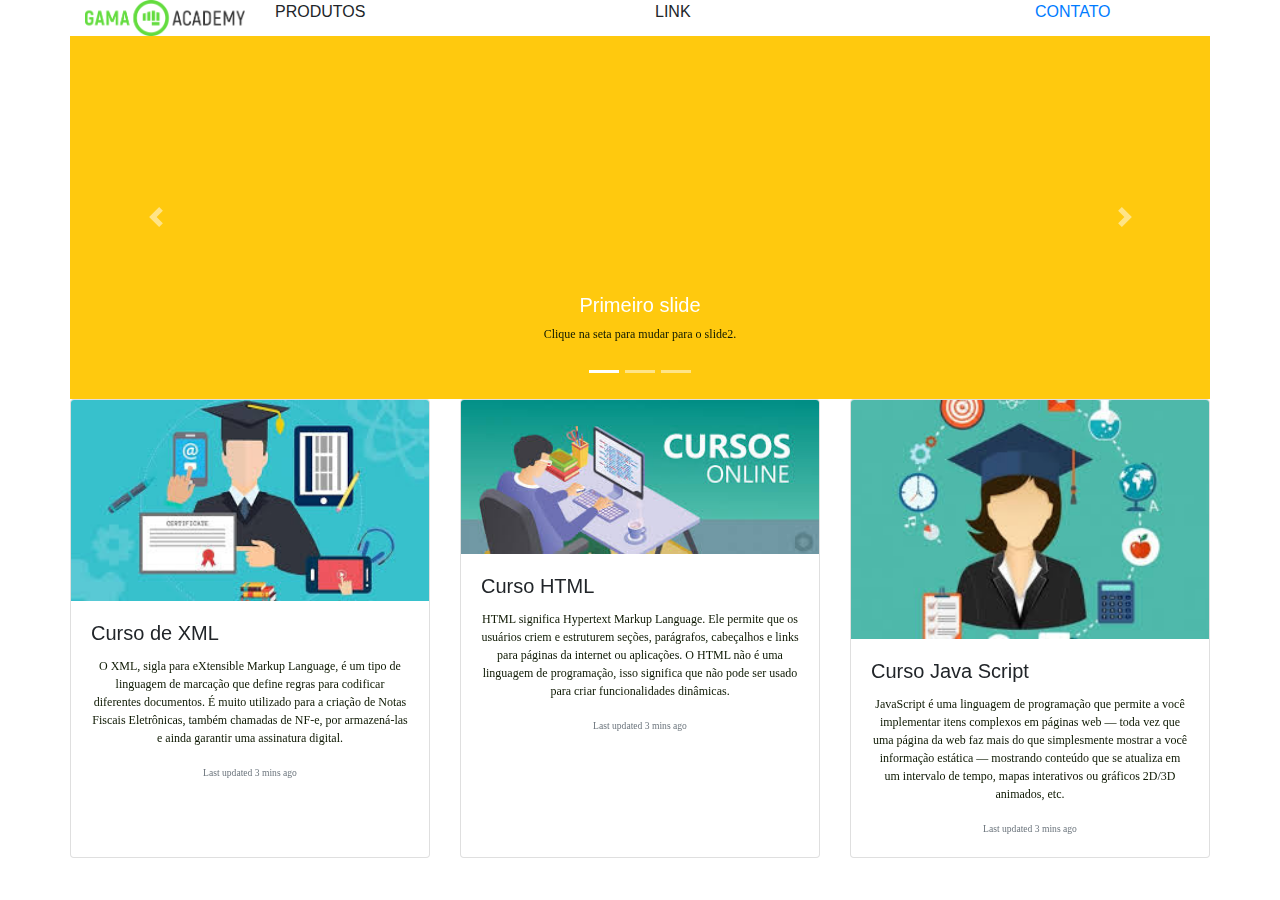
<file: html/bootstrap.html>
<!DOCTYPE html>
<html lang="en">
<head>
    <meta charset="UTF-8">
    <meta name="viewport" content="width=device-width, initial-scale=1.0">
    <title>Gama Academy - BootStrap</title>

    <!---cahamda do arquivo css interno nosso-->
    <link rel="stylesheet" href="..\css\estilos.css">


<!---Chamada do arquivo de bootstrap css-->
<link rel="stylesheet" href="https://stackpath.bootstrapcdn.com/bootstrap/4.4.1/css/bootstrap.min.css" integrity="sha384-Vkoo8x4CGsO3+Hhxv8T/Q5PaXtkKtu6ug5TOeNV6gBiFeWPGFN9MuhOf23Q9Ifjh" crossorigin="anonymous">

<!---chamado do arquivo de bootstrap Java Script-->
<script src="https://code.jquery.com/jquery-3.4.1.slim.min.js" integrity="sha384-J6qa4849blE2+poT4WnyKhv5vZF5SrPo0iEjwBvKU7imGFAV0wwj1yYfoRSJoZ+n" crossorigin="anonymous"></script>
<script src="https://cdn.jsdelivr.net/npm/popper.js@1.16.0/dist/umd/popper.min.js" integrity="sha384-Q6E9RHvbIyZFJoft+2mJbHaEWldlvI9IOYy5n3zV9zzTtmI3UksdQRVvoxMfooAo" crossorigin="anonymous"></script>
<script src="https://stackpath.bootstrapcdn.com/bootstrap/4.4.1/js/bootstrap.min.js" integrity="sha384-wfSDF2E50Y2D1uUdj0O3uMBJnjuUD4Ih7YwaYd1iqfktj0Uod8GCExl3Og8ifwB6" crossorigin="anonymous"></script>


</head>
<body>
<div class="container">
    <div class="row">
        <div class="col-lg-2 col-md-2 col-sm-3 div1"><img src="..\imagens\logo.png" width="100%"></div>
        <div class="col-lg-4 col-md-6 col-sm-3 div2">PRODUTOS</div>
        <div class="col-lg-4 col-md-2 col-sm-3 div3">LINK</div>
        <div class="col-lg-2 col-md-2 col-sm-3 div4"><a href="..\html\bootstrap_formulario.html">CONTATO</div>
    </div>
    <div class="row">
        <div id="carouselExampleCaptions" class="carousel slide" data-ride="carousel">
            <ol class="carousel-indicators">
              <li data-target="#carouselExampleCaptions" data-slide-to="0" class="active"></li>
              <li data-target="#carouselExampleCaptions" data-slide-to="1"></li>
              <li data-target="#carouselExampleCaptions" data-slide-to="2"></li>
            </ol>
            <div class="carousel-inner">
              <div class="carousel-item active">
                <img src="..\imagens\banner1.png" class="d-block w-100" alt="...">
                <div class="carousel-caption d-none d-md-block">
                  <h5>Primeiro slide </h5>
                  <p>Clique na seta para mudar para o slide2.</p>
                </div>
              </div>
              <div class="carousel-item">
                <img src="..\imagens\banner2.png" class="d-block w-100" alt="...">
                <div class="carousel-caption d-none d-md-block">
                  <h5>Segundo slide</h5>
                  <p>Clique na seta para mudar para o slide3.</p>
                </div>
              </div>
              <div class="carousel-item">
                <img src="..\imagens\banner3.png" class="d-block w-100" alt="...">
                <div class="carousel-caption d-none d-md-block">
                  <h5>Terceiro slide</h5>
                  <p>Clique na seta para mudar para o slide1.</p>
                </div>
              </div>
            </div>
            <a class="carousel-control-prev" href="#carouselExampleCaptions" role="button" data-slide="prev">
              <span class="carousel-control-prev-icon" aria-hidden="true"></span>
              <span class="sr-only">Previous</span>
            </a>
            <a class="carousel-control-next" href="#carouselExampleCaptions" role="button" data-slide="next">
              <span class="carousel-control-next-icon" aria-hidden="true"></span>
              <span class="sr-only">Next</span>
            </a>
          </div>
          
    </div>
    <div class="row">
        <div class="card-deck">
            <div class="card">
              <img src="..\imagens\curso1.png" class="card-img-top" alt="...">
              <div class="card-body">
                <h5 class="card-title">Curso de XML</h5>
                <p class="card-text">O XML, sigla para eXtensible Markup Language, é um tipo de linguagem de marcação que define regras para codificar diferentes documentos. É muito utilizado para a criação de Notas Fiscais Eletrônicas, também chamadas de NF-e, por armazená-las e ainda garantir uma assinatura digital.</p>
                <p class="card-text"><small class="text-muted">Last updated 3 mins ago</small></p>
              </div>
            </div>
            <div class="card">
              <img src="..\imagens\curso2.png" class="card-img-top" alt="...">
              <div class="card-body">
                <h5 class="card-title">Curso HTML</h5>
                <p class="card-text">HTML significa Hypertext Markup Language. Ele permite que os usuários criem e estruturem seções, parágrafos, cabeçalhos e links para páginas da internet ou aplicações. O HTML não é uma linguagem de programação, isso significa que não pode ser usado para criar funcionalidades dinâmicas.</p>
                <p class="card-text"><small class="text-muted">Last updated 3 mins ago</small></p>
              </div>
            </div>
            <div class="card">
              <img src="..\imagens\curso3.png" class="card-img-top" alt="...">
              <div class="card-body">
                <h5 class="card-title">Curso Java Script</h5>
                <p class="card-text">JavaScript é uma linguagem de programação que permite a você implementar itens complexos em páginas web — toda vez que uma página da web faz mais do que simplesmente mostrar a você informação estática — mostrando conteúdo que se atualiza em um intervalo de tempo, mapas interativos ou gráficos 2D/3D animados, etc.</p>
                <p class="card-text"><small class="text-muted">Last updated 3 mins ago</small></p>
              </div>
            </div>
          </div>

    </div>
</div>


    
</body>
</html>
</file>
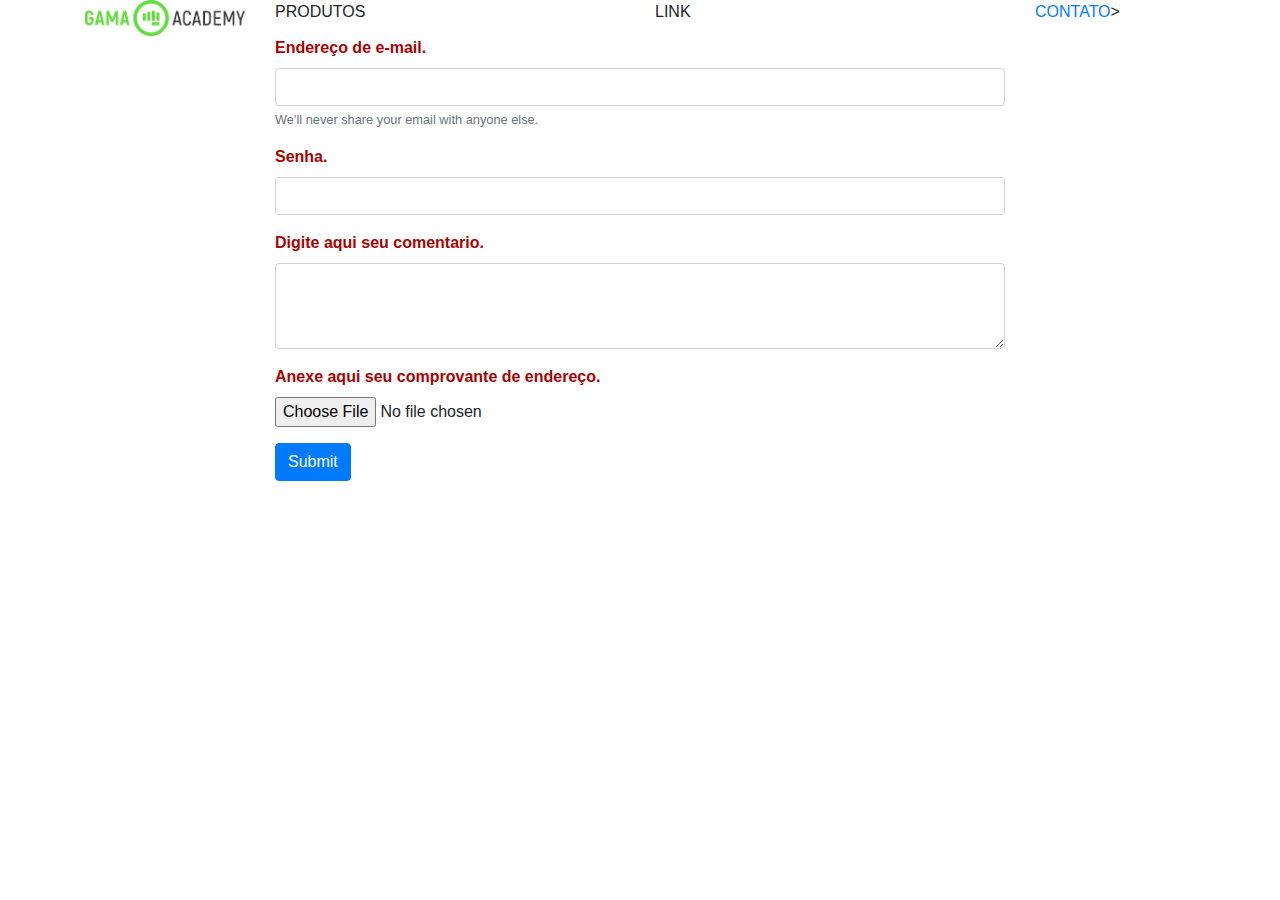
<file: html/bootstrap_formulario - Copia.html>
<!DOCTYPE html>
<html lang="en">
<head>
    <meta charset="UTF-8">
    <meta name="viewport" content="width=device-width, initial-scale=1.0">
    <title>Gama Academy - BootStrap</title>

<!-- chamada do arquivo css interno nosso-->
<link rel="stylesheet" href="..\css\estilos.css">

<!-- chamada do arquivo de bootstrap css-->
<link rel="stylesheet" href="https://stackpath.bootstrapcdn.com/bootstrap/4.4.1/css/bootstrap.min.css" integrity="sha384-Vkoo8x4CGsO3+Hhxv8T/Q5PaXtkKtu6ug5TOeNV6gBiFeWPGFN9MuhOf23Q9Ifjh" crossorigin="anonymous">

<!-- chamada do arquivo de bootstrap js-->
<script src="https://code.jquery.com/jquery-3.4.1.slim.min.js" integrity="sha384-J6qa4849blE2+poT4WnyKhv5vZF5SrPo0iEjwBvKU7imGFAV0wwj1yYfoRSJoZ+n" crossorigin="anonymous"></script>
<script src="https://cdn.jsdelivr.net/npm/popper.js@1.16.0/dist/umd/popper.min.js" integrity="sha384-Q6E9RHvbIyZFJoft+2mJbHaEWldlvI9IOYy5n3zV9zzTtmI3UksdQRVvoxMfooAo" crossorigin="anonymous"></script>
<script src="https://stackpath.bootstrapcdn.com/bootstrap/4.4.1/js/bootstrap.min.js" integrity="sha384-wfSDF2E50Y2D1uUdj0O3uMBJnjuUD4Ih7YwaYd1iqfktj0Uod8GCExl3Og8ifwB6" crossorigin="anonymous"></script>




</head>
<body>

<div class="container">
    <div class="row">
        <div class="col-lg-2 col-md-2 col-sm-3 div1"><img src="..\imagens\logo.png" width="100%"></div>
        <div class="col-lg-4 col-md-6 col-sm-3 div2">PRODUTOS</div>
        <div class="col-lg-4 col-md-2 col-sm-3 div3">LINK</div>
        <div class="col-lg-2 col-md-2 col-sm-3 div4"><a href="..\html\bootstrap_formulario.html">CONTATO</a>></div>
    </div>
    <div class="row">
        <div class="col-lg-2 col-md-2 col-sm-2 div2"></div>
        <div class="col-lg-8 col-md-8 col-sm-8 div3"><form>
            <div class="form-group">
              <label for="exampleInputEmail1">Endereço de e-mail.</label>
              <input type="email" class="form-control" id="exampleInputEmail1" aria-describedby="emailHelp">
              <small id="emailHelp" class="form-text text-muted">We'll never share your email with anyone else.</small>
            </div>
            <div class="form-group">
              <label for="exampleInputPassword1">Senha.</label>
              <input type="password" class="form-control" id="exampleInputPassword1">
            </div>
            <div class="form-group">
                <label for="exampleFormControlTextarea1">Digite aqui seu comentario.</label>
                <textarea class="form-control" id="exampleFormControlTextarea1" rows="3"></textarea>
              </div>
              <div class="form-group">
                <label for="exampleFormControlFile1">Anexe aqui seu comprovante de endereço.</label>
                <input type="file" class="form-control-file" id="exampleFormControlFile1">
              </div>
            <button type="submit" class="btn btn-primary">Submit</button>
          </form>
        </div>
        <div class="col-lg-2 col-md-2 col-sm-2 div4"></div>



    </div>
</div>
</body>
</html>
</file>
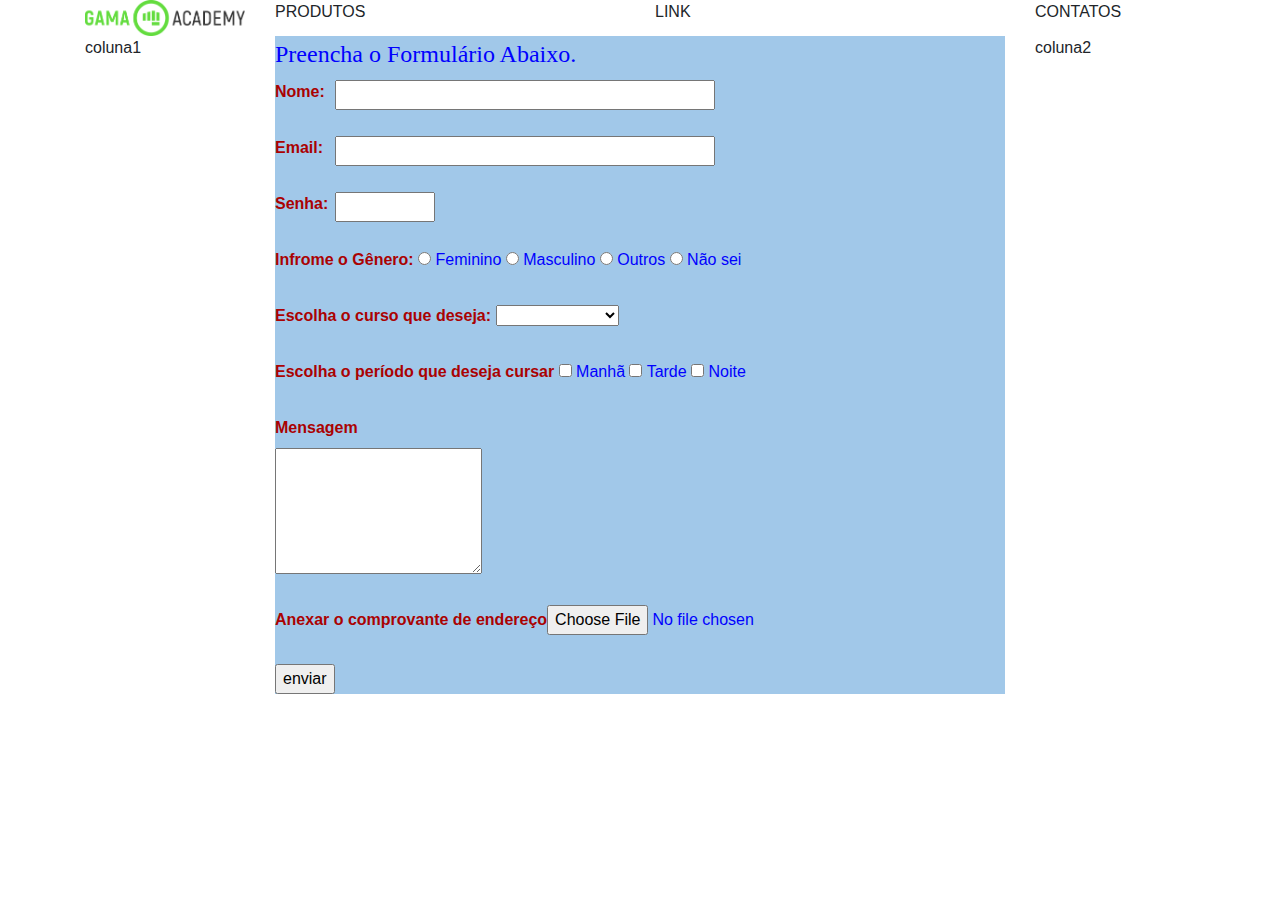
<file: html/bootstrap_formulario.html>
<!DOCTYPE html>
<html lang="en">
<head>
    <meta charset="UTF-8">
    <meta name="viewport" content="width=device-width, initial-scale=1.0">
    <title>Gama Academy - BootStrap</title>

<!-- chamada do arquivo css interno nosso-->
<link rel="stylesheet" href="..\css\estilos.css">

<!-- chamada do arquivo de bootstrap css-->
<link rel="stylesheet" href="https://stackpath.bootstrapcdn.com/bootstrap/4.4.1/css/bootstrap.min.css" integrity="sha384-Vkoo8x4CGsO3+Hhxv8T/Q5PaXtkKtu6ug5TOeNV6gBiFeWPGFN9MuhOf23Q9Ifjh" crossorigin="anonymous">

<!-- chamada do arquivo de bootstrap js-->
<script src="https://code.jquery.com/jquery-3.4.1.slim.min.js" integrity="sha384-J6qa4849blE2+poT4WnyKhv5vZF5SrPo0iEjwBvKU7imGFAV0wwj1yYfoRSJoZ+n" crossorigin="anonymous"></script>
<script src="https://cdn.jsdelivr.net/npm/popper.js@1.16.0/dist/umd/popper.min.js" integrity="sha384-Q6E9RHvbIyZFJoft+2mJbHaEWldlvI9IOYy5n3zV9zzTtmI3UksdQRVvoxMfooAo" crossorigin="anonymous"></script>
<script src="https://stackpath.bootstrapcdn.com/bootstrap/4.4.1/js/bootstrap.min.js" integrity="sha384-wfSDF2E50Y2D1uUdj0O3uMBJnjuUD4Ih7YwaYd1iqfktj0Uod8GCExl3Og8ifwB6" crossorigin="anonymous"></script>




</head>
<body>

<div class="container">
    <div class="row">
        <div class="col-lg-2 col-md-2 col-sm-3 div1"><img src="..\imagens\logo.png" width="100%"><a href="..\html\bootstrap_formulario.html"></a></div>
        <div class="col-lg-4 col-md-6 col-sm-3 div2">PRODUTOS</div>
        <div class="col-lg-4 col-md-2 col-sm-3 div3">LINK</div>
        <div class="col-lg-2 col-md-2 col-sm-3 div4">CONTATOS</div>
    </div>
    <div class="row">
        <div class="col-lg-2 col-md-2 col-sm-2 div2">coluna1</div>
        <div class="col-lg-8 col-md-8 col-sm-8 div3"><form id="formulario_curso" method="POST">
            <fieldset>
                <legend>Preencha o Formulário Abaixo.</legend>
                <label>Nome:</label><input type="text" name="nome" class="campo_nome" required><br><br>
                <label>Email:</label><input type="email" name="email" class="campo_email" required><br><br>
                <label>Senha:</label><input type="password" name="senha" class="campo_senha"required><br><br>
                <label>Infrome o Gênero:</label>
                <input type="radio" name="opcao" value="Feminino" /> Feminino
                <input type="radio" name="opcao" value="Masculino" /> Masculino
                <input type="radio" name="opcao" value="Outros" /> Outros
                <input type="radio" name="opcao" value="Não Sei" /> Não sei<br><br>
    
                <label>Escolha o curso que deseja:</label>
                <select required>
                    <option value=""></option>
                    <option value="XML">XML</option>
                    <option value="HTML">HTML</option>
                    <option value="CSS">CSS</option>
                    <option value="JAVASCRIPT">JAVA SCRIPT</option>
    
                </select><br><br>
                <label>Escolha o período que deseja cursar</label>
                <input type="checkbox"  name="OPCAO" value="manhã"> Manhã
                <input type="checkbox"  name="OPCAO" value="tarde"> Tarde
                <input type="checkbox"  name="OPCAO" value="noite"> Noite<br><br>
    
                <label>Mensagem</label><br><textarea col="100" rows="5"></textarea><br><br>
                <label>Anexar o comprovante de endereço</label><input type="file" name="arquivo"><br><br>
    
                <input type="submit" value="enviar">
    
            </fieldset>
        </form>
    </div>
        <div class="col-lg-2 col-md-2 col-sm-2 div4">coluna2</div>



    </div>
</div>
</body>
</html>
</file>
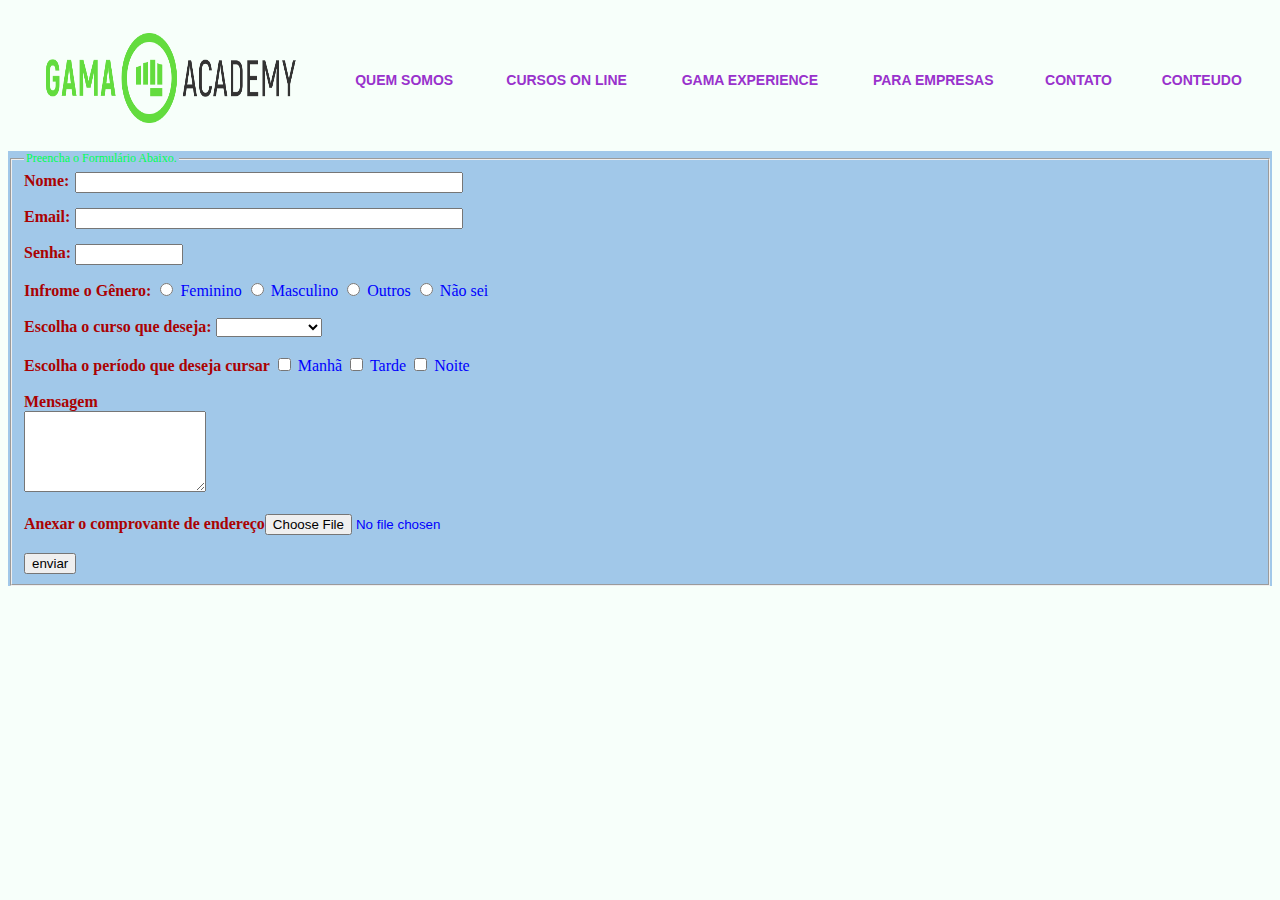
<file: html/contatos.html>
<!DOCTYPE html>
<html lang="en">

<head>
    <meta charset="UTF-8">
    <meta name="viewport" content="width=device-width, initial-scale=1.0">
    <title>Contatos</title>
       
    <link rel="stylesheet" href="..\css\estilos.css">

</head>

<body>
    <table border="0" width="100%" cellpadding="15" cellspacing="10" class="menu">
        <tr>
            <td><a href="..\html\index.html"><img src="..\imagens\logo.png" width="250" height="90"></a></td>
            <td>QUEM SOMOS</td>
            <td>CURSOS ON LINE</td>
            <td>GAMA EXPERIENCE</td>
            <td>PARA EMPRESAS</td>
            <td>CONTATO</td>
            <td>CONTEUDO</td>


        </tr>
    </table>

    <form id="formulario_curso" method="POST">
        <fieldset>
            <legend>Preencha o Formulário Abaixo.</legend>
            <label>Nome:</label><input type="text" name="nome" class="campo_nome" required><br><br>
            <label>Email:</label><input type="email" name="email" class="campo_email" required><br><br>
            <label>Senha:</label><input type="password" name="senha" class="campo_senha"required><br><br>
            <label>Infrome o Gênero:</label>
            <input type="radio" name="opcao" value="Feminino" /> Feminino
            <input type="radio" name="opcao" value="Masculino" /> Masculino
            <input type="radio" name="opcao" value="Outros" /> Outros
            <input type="radio" name="opcao" value="Não Sei" /> Não sei<br><br>

            <label>Escolha o curso que deseja:</label>
            <select required>
                <option value=""></option>
                <option value="XML">XML</option>
                <option value="HTML">HTML</option>
                <option value="CSS">CSS</option>
                <option value="JAVASCRIPT">JAVA SCRIPT</option>

            </select><br><br>
            <label>Escolha o período que deseja cursar</label>
            <input type="checkbox"  name="OPCAO" value="manhã"> Manhã
            <input type="checkbox"  name="OPCAO" value="tarde"> Tarde
            <input type="checkbox"  name="OPCAO" value="noite"> Noite<br><br>

            <label>Mensagem</label><br><textarea col="100" rows="5"></textarea><br><br>
            <label>Anexar o comprovante de endereço</label><input type="file" name="arquivo"><br><br>

            <input type="submit" value="enviar">

        </fieldset>
    </form>

</body>

</html>
</file>
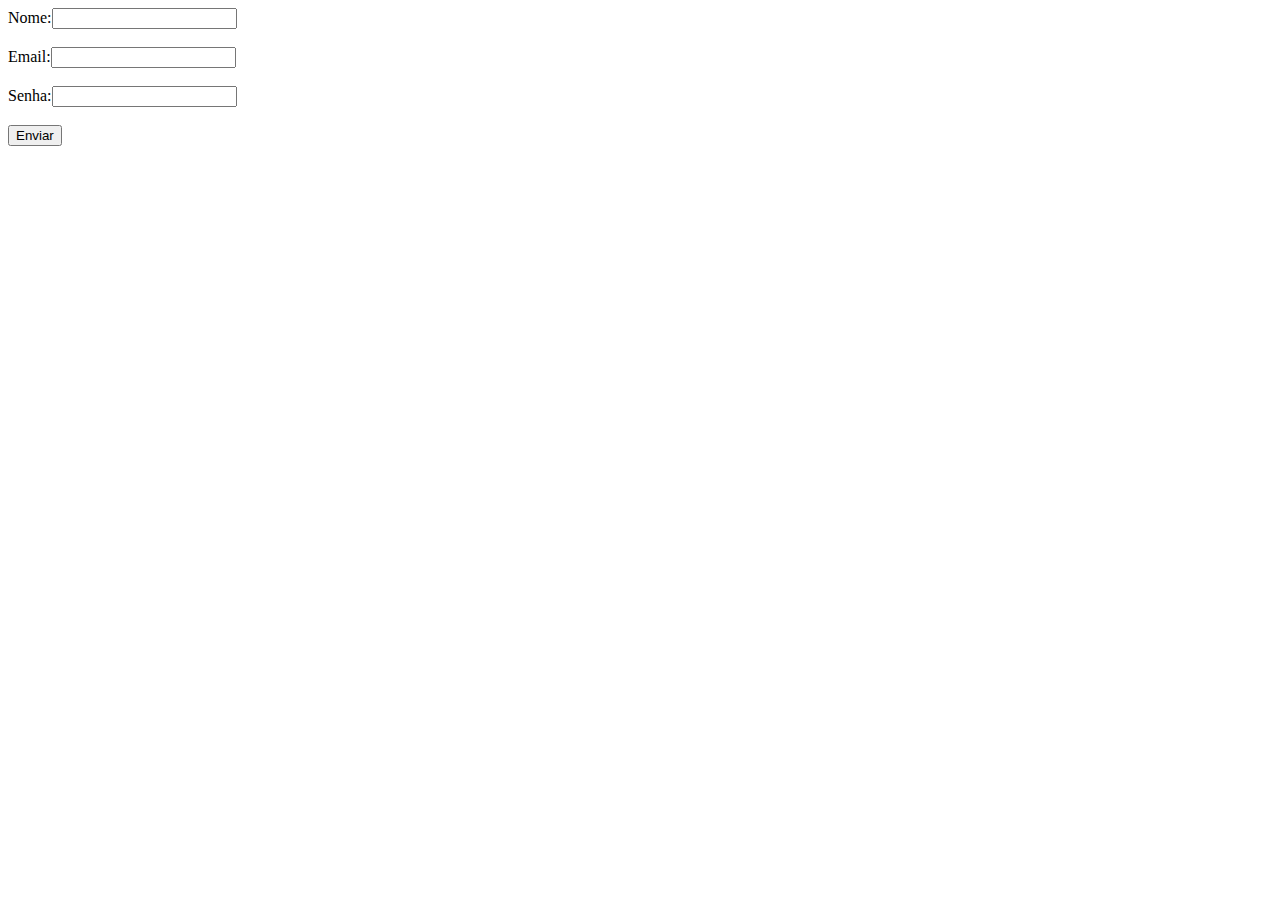
<file: html/java.html>
<!DOCTYPE html>
<html lang="en">
<head>
    <meta charset="UTF-8">
    <meta name="viewport" content="width=device-width, initial-scale=1.0">
    <title>Java Script</title>

    <script type="text/javascript" src="..\js\funcao.js"></script>

</head>
<body>

    <form name="formuser" method="POST">
        Nome:<input type="text" name="nome"><br><br>
        Email:<input type="text" name="email"><br><br>
        Senha:<input type="password" name="senha"><br><br>

        <input type="submit" onclick="return validar()" value="Enviar">


    </form>
    

<!-- <input type="button" onclick="mensagem()" value="Me click">-->


</body>
</html>
</file>
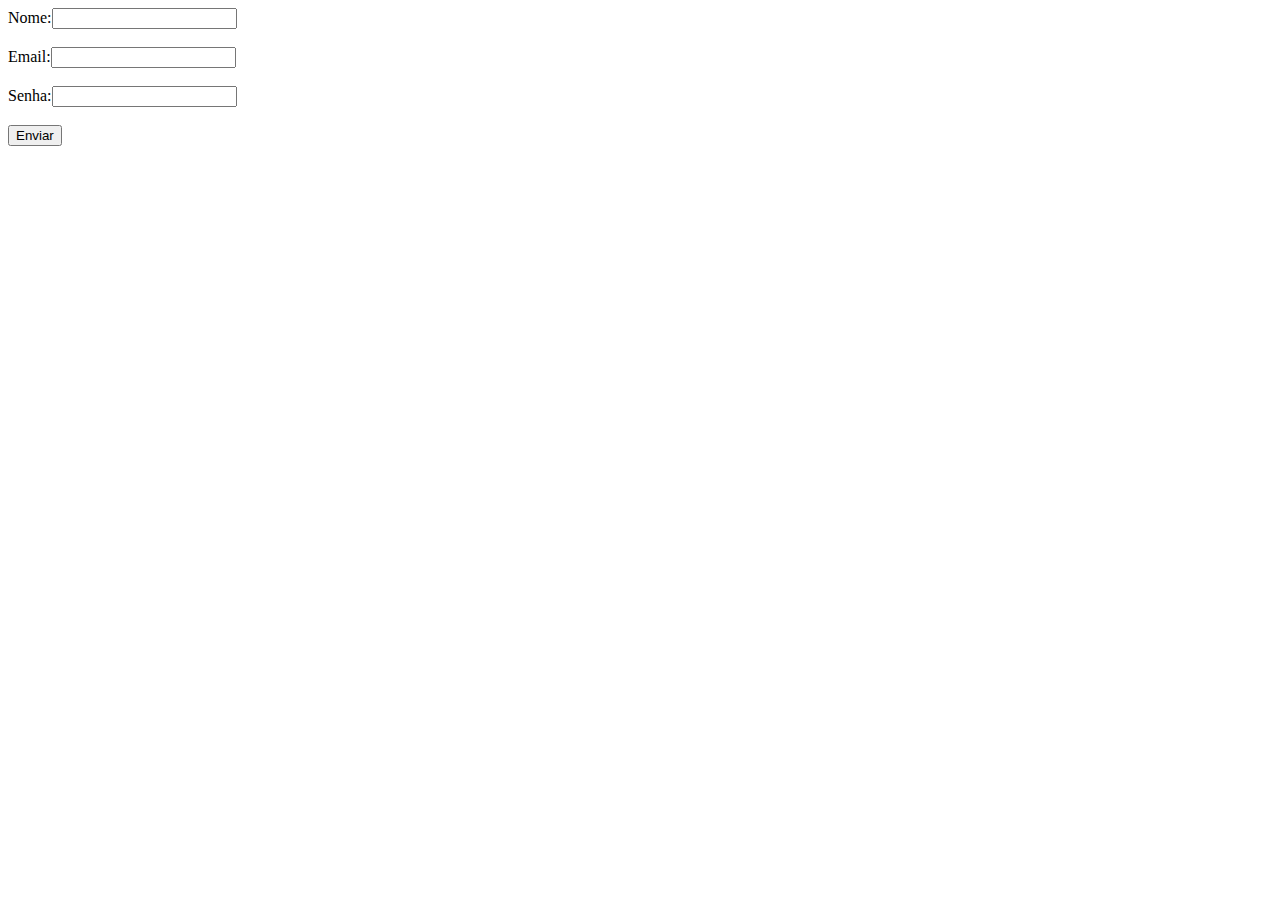
<file: html/java_old.html>
<!DOCTYPE html>
<html lang="en">
<head>
    <meta charset="UTF-8">
    <meta name="viewport" content="width=device-width, initial-scale=1.0">
    <title>Java Script</title>

    <script>

        var empresa="Gama Academy";
        var curso="JavaScript";

        //alert("Seja bem vindo ao curso de Java Script");

        //alert("Bem vindo a " +empresa+ " hoje iremos iniciar o curso de "+curso);

        var nome=prompt("Bem vindo a " +empresa+ " digite o seu nome.");
        alert("Bem vindo " +nome+ " a " +empresa+ " hoje iremos iniciar o curso de "+curso);

        function mensagem()
        {
            alert("Nossa " +nome+ " como voce é curioso ehmmmm!")
        }

        function validar()
        {
            var nome=formuser.nome.value;
            var email=formuser.email.value;
            var Senha=formuser.Senha.value;

            if(nome==""){
                alert("Favor preencher o campo nome!");
                formuser.nome.focus();
                return false;
            }
        }



    </script>
</head>
<body>
    <form id="formuser" method="POST">
        Nome:<input type="text" name="nome"><br><br>
        Email:<input type="text" name="email"><br><br>
        Senha:<input type="password" name="senha"><br><br>

        <input type="submit" onclick="return validar()" value="Enviar">



    </form>

    <!-- <input type="button" onclick="mensagem()" value="Clique Aqui." -->


</body>
</html>
</file>
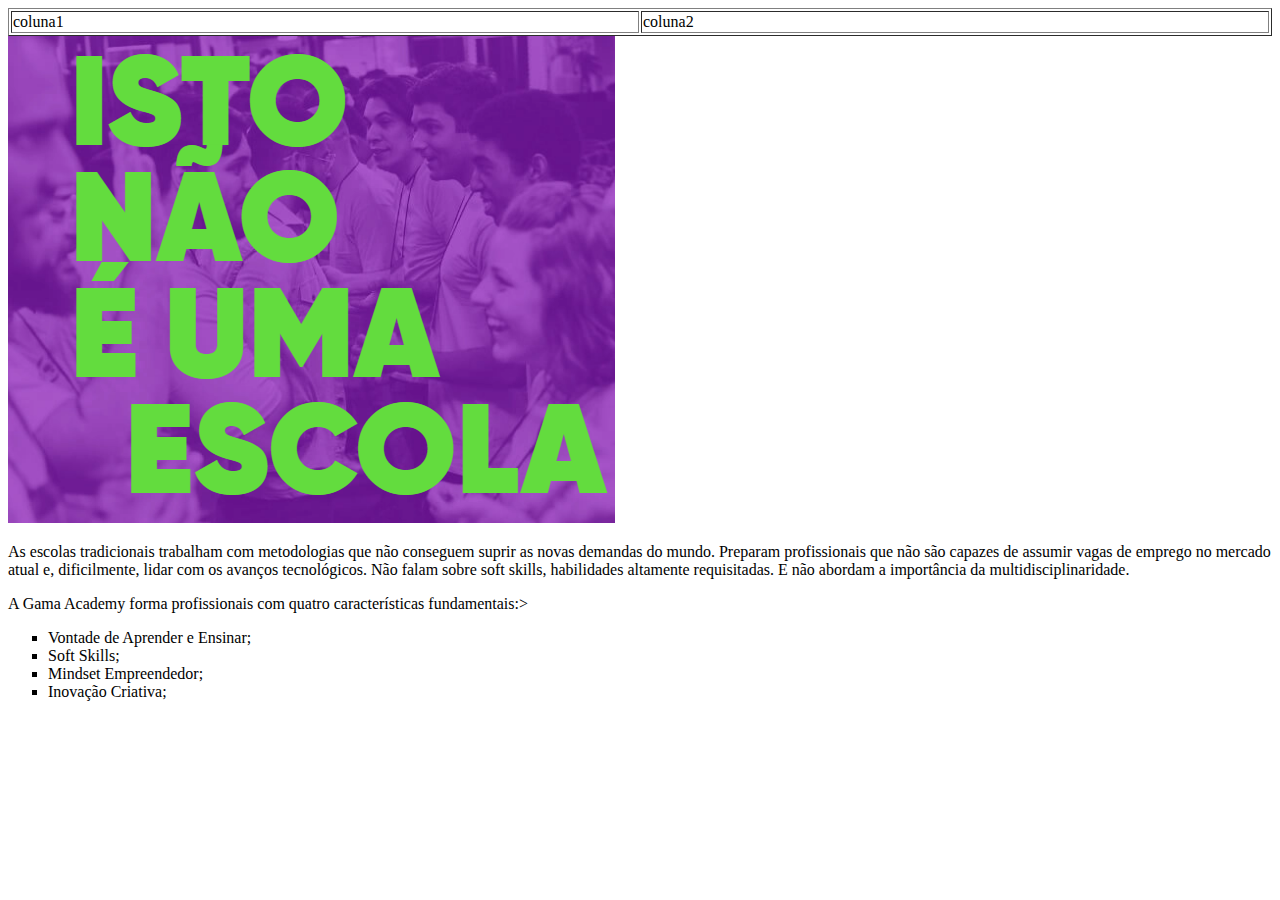
<file: html/Treinamento1.html>
<!DOCTYPE html>
<html lang="en">
<head>
    <meta charset="UTF-8">
    <meta name="viewport" content="width=device-width, initial-scale=1.0">
    <title>Gama Academy</title>
</head>

<body>

    <table border="1" width="100%">
        <tr>
            <td>coluna1</td>
            <td>coluna2</td>
        </tr>
    </table>    
    <div align ="left">
        <img src="..\imagens\imagem1.png">
    </div>
    
    <p>As escolas tradicionais trabalham com metodologias que não conseguem suprir as novas demandas do mundo. 
        Preparam profissionais que não são capazes de assumir vagas de emprego no mercado atual e, dificilmente, 
        lidar com os avanços tecnológicos. Não falam sobre soft skills, habilidades altamente requisitadas. 
        E não abordam a importância da multidisciplinaridade.</p>
    <p></p>A Gama Academy forma profissionais com quatro características fundamentais:></p>
    
    <!--
    <ul type="circle">
        <li>Vontade de Aprender e Ensinar;</li>
        <li>Soft Skills;</li>
        <li>Mindset Empreendedor;</li>
        <li>Inovação Criativa;</li>
    </ul>
    -->


    <ul type="square">
        <li>Vontade de Aprender e Ensinar;</li>
        <li>Soft Skills;</li>
        <li>Mindset Empreendedor;</li>
        <li>Inovação Criativa;</li>
    </ul>

    <!-- Criando uma opção com categorização-->
    <!--
    <ol type="A">
        <li>Vontade de Aprender e Ensinar;</li>
        <li>Soft Skills;</li>
        <li>Mindset Empreendedor;</li>
        <li>Inovação Criativa;</li>
    </ol>
    -->


</body>
</html>
</file>
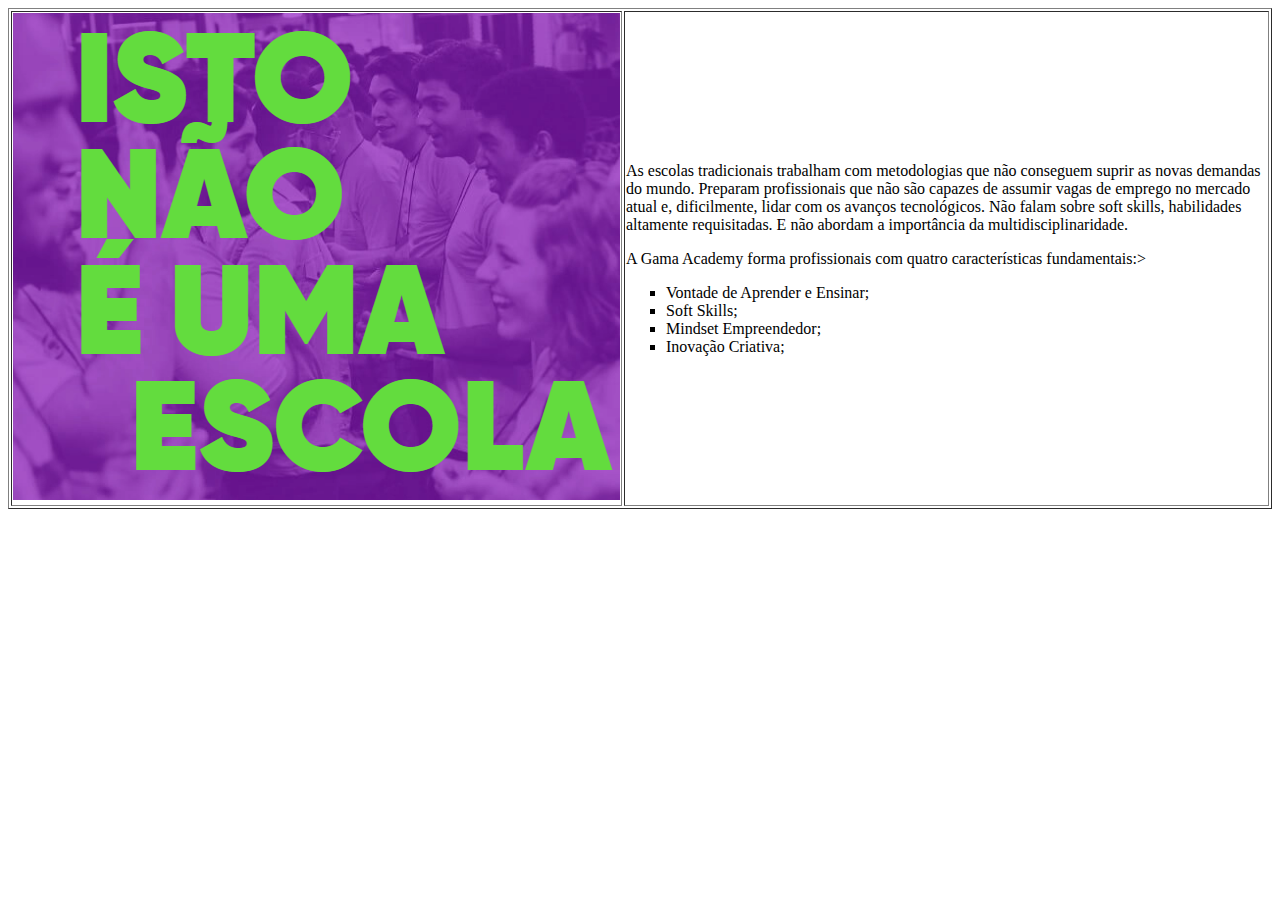
<file: html/Treinamento2.html>
<!DOCTYPE html>
<html lang="en">
<head>
    <meta charset="UTF-8">
    <meta name="viewport" content="width=device-width, initial-scale=1.0">
    <title>Gama Academy</title>
</head>

<body>

    <table border="1" width="100%">
        <tr>
            <td><div align ="left">
                <img src="..\imagens\imagem1.png">
            </div></td>

            <td><p>As escolas tradicionais trabalham com metodologias que não conseguem suprir as novas demandas do mundo. 
                Preparam profissionais que não são capazes de assumir vagas de emprego no mercado atual e, dificilmente, 
                lidar com os avanços tecnológicos. Não falam sobre soft skills, habilidades altamente requisitadas. 
                E não abordam a importância da multidisciplinaridade.</p>
            <p></p>A Gama Academy forma profissionais com quatro características fundamentais:></p>
            
            <!--
            <ul type="circle">
                <li>Vontade de Aprender e Ensinar;</li>
                <li>Soft Skills;</li>
                <li>Mindset Empreendedor;</li>
                <li>Inovação Criativa;</li>
            </ul>
            -->
        
        
            <ul type="square">
                <li>Vontade de Aprender e Ensinar;</li>
                <li>Soft Skills;</li>
                <li>Mindset Empreendedor;</li>
                <li>Inovação Criativa;</li>
            </ul>
        
            <!-- Criando uma opção com categorização-->
            <!--
            <ol type="A">
                <li>Vontade de Aprender e Ensinar;</li>
                <li>Soft Skills;</li>
                <li>Mindset Empreendedor;</li>
                <li>Inovação Criativa;</li>
            </ol>
            --></td>
        </tr>
    </table>    
    
    
    


</body>
</html>
</file>
